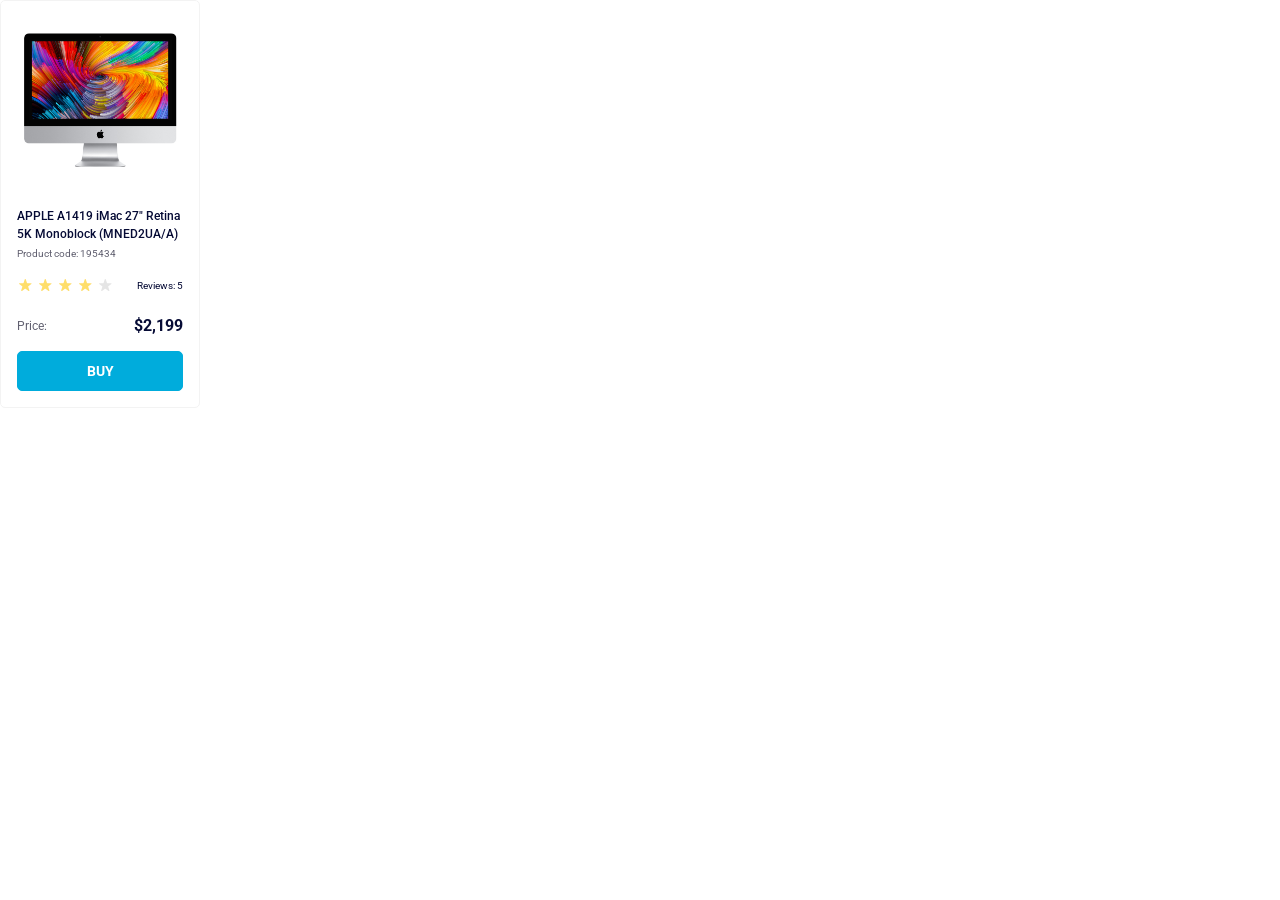
<file: index.html>
<!doctype html><html lang="en"><head><meta charset="utf-8"><meta name="viewport" content="width=device-width, initial-scale=1.0"><link rel="preconnect" href="https://fonts.googleapis.com"><link rel="preconnect" href="https://fonts.gstatic.com" crossorigin><link href="https://fonts.googleapis.com/css2?family=Roboto:ital,wght@0,100..900;1,100..900&display=swap" rel="stylesheet"><title>Product cards</title><link rel="stylesheet" href="index.8fcec6df.css"></head><body> <div class="card" data-qa="card"> <img src="imac.202c52ff.jpeg" alt="IMAC" class="card__img"> <span class="card__description"> APPLE A1419 iMac 27" Retina 5K Monoblock (MNED2UA/A) </span> <span class="card__code">Product code: 195434</span> <div class="stars stars--4"> <ul class="stars__list"> <li class="stars__star"></li> <li class="stars__star"></li> <li class="stars__star"></li> <li class="stars__star"></li> <li class="stars__star"></li> </ul> <div class="stars__review">Reviews: 5</div> </div> <div class="card__price"> <span class="card__price-label">Price:</span> <span class="card__price-value">$2,199</span> </div> <a data-qa="hover" href="#" class="card__button"> Buy </a> </div> <script src="index.1e7a0ce1.js"></script> </body></html>
</file>
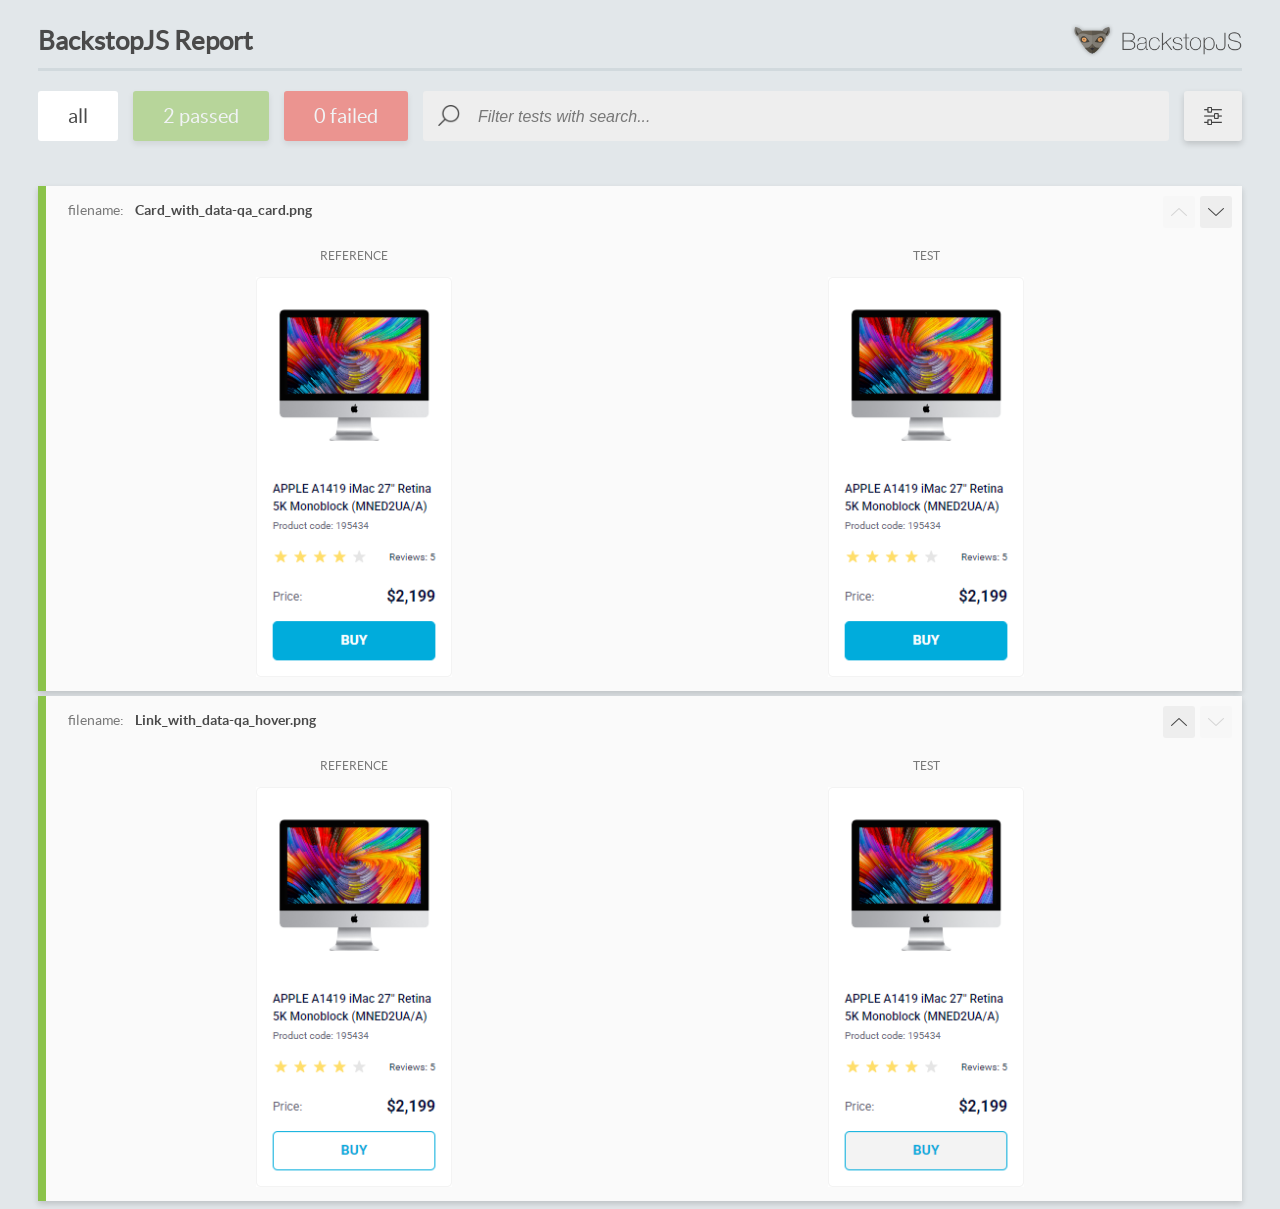
<file: report/html_report/index.html>
<!DOCTYPE html>
<html>
  <head>
    <meta charset="utf-8">
    <!-- Disable Cache -->
    <meta http-equiv="Cache-Control" content="no-cache, no-store, must-revalidate">
    <meta http-equiv="Pragma" content="no-cache">
    <meta http-equiv="Expires" content="0">

    <title>BackstopJS Report</title>

    <style>
      @font-face {
          font-family: 'latoregular';
          src: url('./assets/fonts/lato-regular-webfont.woff2') format('woff2'),
              url('./assets/fonts/lato-regular-webfont.woff') format('woff');
          font-weight: 400;
          font-style: normal;
      }
      @font-face {
          font-family: 'latobold';
          src: url('./assets/fonts/lato-bold-webfont.woff2') format('woff2'),
              url('./assets/fonts/lato-bold-webfont.woff') format('woff');
          font-weight: 700;
          font-style: normal;
      }

      .ReactModal__Body--open {
          overflow: hidden;
      }
      .ReactModal__Body--open .header {
        display: none;
      }

    </style>
  </head>
  <body style="background-color: #E2E7EA">
    <div id="root">

    </div>
    <script>
      function report (report) { // eslint-disable-line no-unused-vars
        window.tests = report;
      }
    </script>
    <script src="config.js"></script>
    <script src="index_bundle.js"></script>
  </body>
</html>
</file>
<file: index.8fcec6df.css>
body{margin:0;font-family:Roboto,sans-serif}.card{box-sizing:border-box;border:1px solid #f3f3f3;border-radius:5px;flex-direction:column;width:200px;height:408px;padding:32px 16px 16px;display:flex}.card__img{margin-inline:3px;width:160px;height:134px;margin:0 auto 40px;display:block}.card__description{color:#060b35;margin-bottom:4px;font-size:12px;font-weight:500;line-height:18px;display:block}.card__code{color:#616070;margin-bottom:16px;font-size:10px;font-weight:400;line-height:14px;display:block}.card__price{color:#616070;justify-content:space-between;align-items:center;margin-bottom:16px;display:flex}.card__price-label{color:#616070;font-size:12px;font-weight:400;line-height:18px}.card__price-value{color:#060b35;font-size:16px;font-weight:700;line-height:18px}.card__button{box-sizing:border-box;color:#fff;text-transform:uppercase;background-color:#00acdc;border:1px solid #00acdc;border-radius:5px;justify-content:center;align-items:center;width:166px;height:40px;font-size:14px;font-weight:700;line-height:16px;text-decoration:none;display:flex}.card__button:hover{color:#00acdc;background-color:#f3f3f3}.stars{justify-content:space-between;align-items:flex-end;margin-bottom:24px;display:flex}.stars__list{margin:0;padding:0;list-style:none;display:flex}.stars__star{background-image:url(star.822d561e.svg);background-position:50%;background-repeat:no-repeat;width:16px;height:16px;margin-right:4px}.stars__star:last-child{margin-right:0}.stars__review{color:#060b35;font-size:10px;font-weight:400;line-height:14px}.stars--1 .stars__star:nth-child(-n+1),.stars--2 .stars__star:nth-child(-n+2),.stars--3 .stars__star:nth-child(-n+3),.stars--4 .stars__star:nth-child(-n+4),.stars--5 .stars__star:nth-child(-n+5){background-image:url(star-active.edda4c43.svg)}
/*# sourceMappingURL=index.8fcec6df.css.map */
</file>
